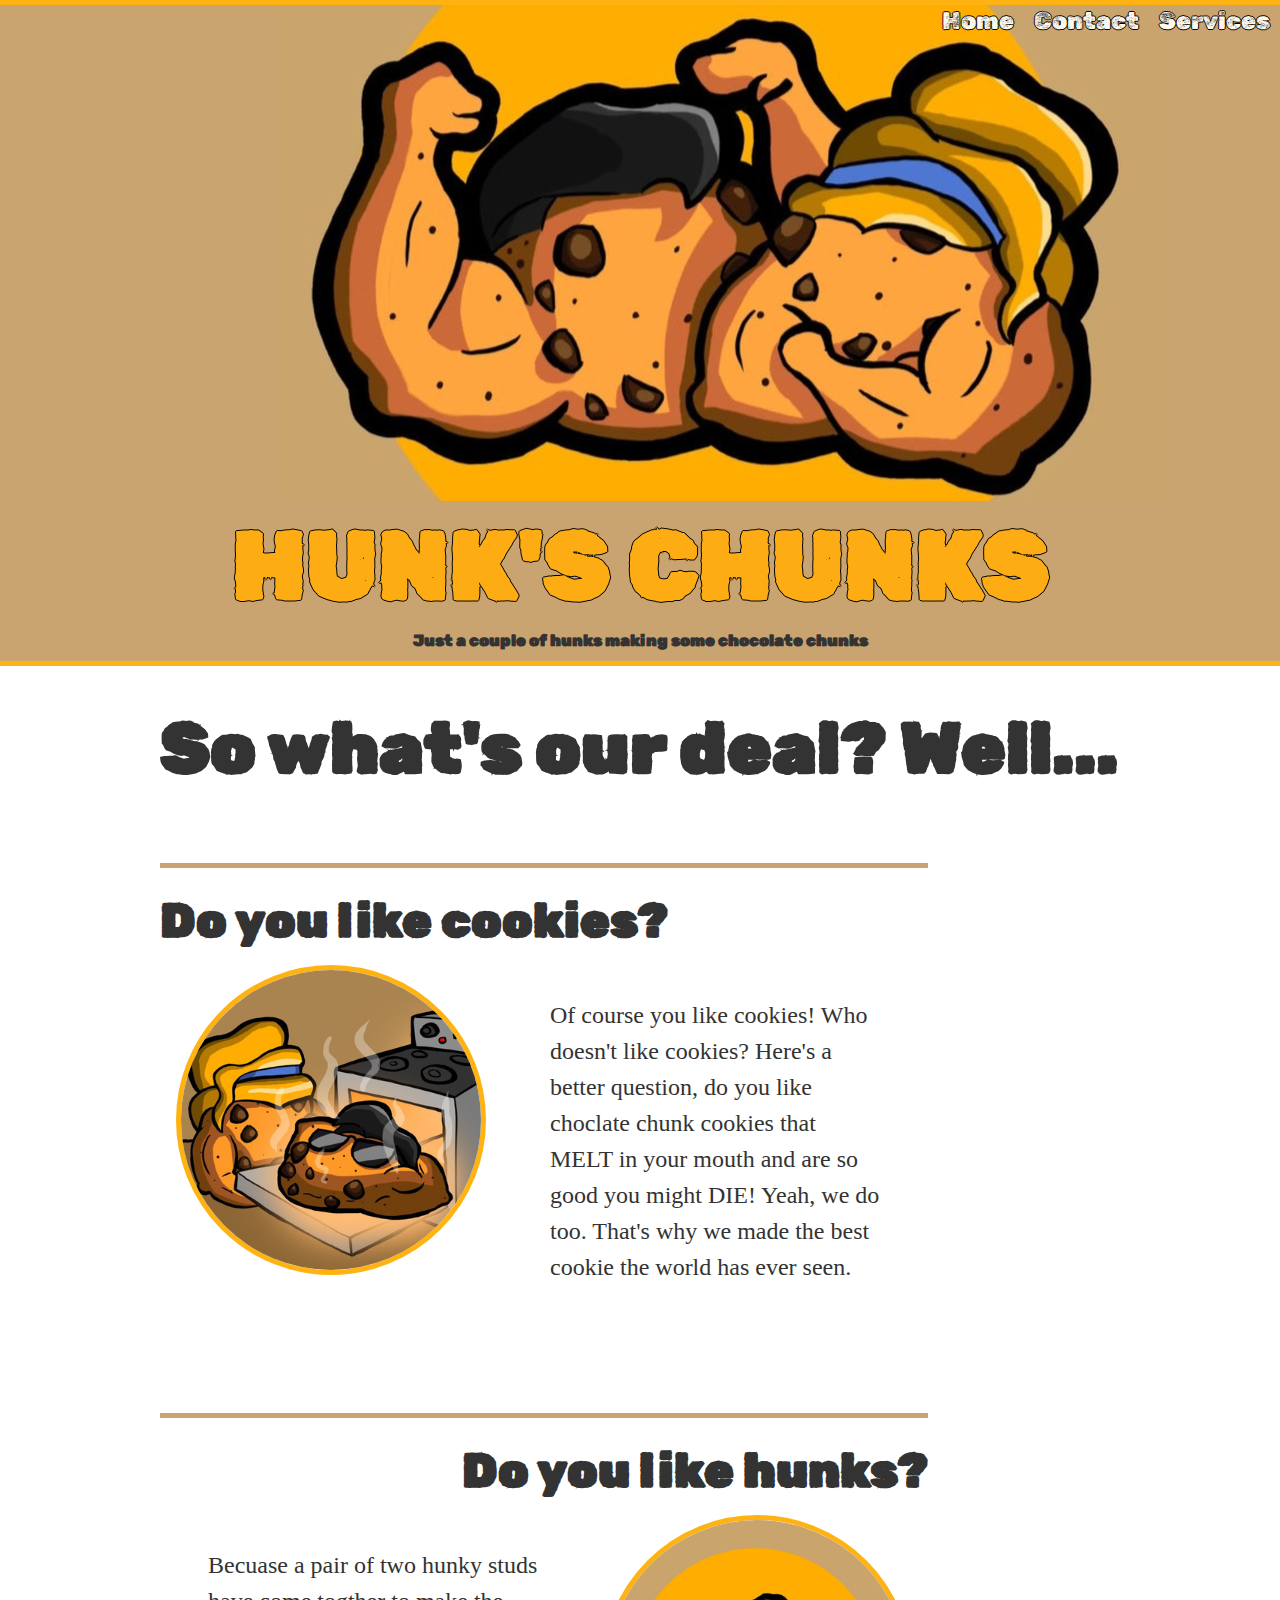
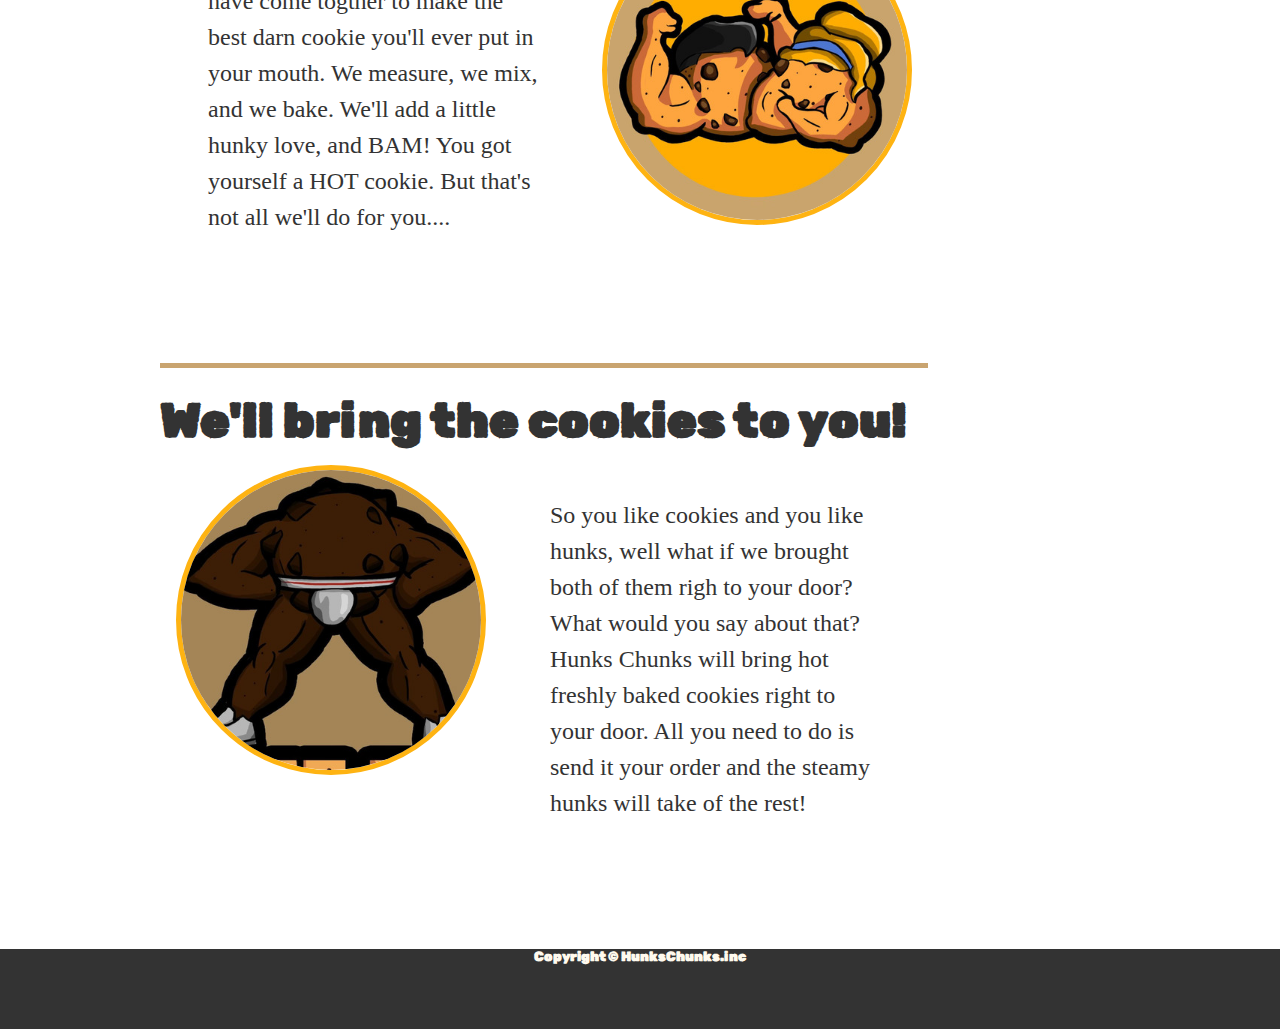
<file: index.html>
<!DOCTYPE html>
<html>
  <head>
    <title>Hunk's Chunks Cookies</title>
    <meta name="viewport" content="width=device-width, initial-scale=1.0">
    <link rel="stylesheet" href="./hunks.css">
    <link rel="preconnect" href="https://fonts.googleapis.com">
    <link rel="preconnect" href="https://fonts.gstatic.com" crossorigin>
    <link href="https://fonts.googleapis.com/css2?family=Rubik+Dirt&display=swap" rel="stylesheet">

    <style>
      img {
        border-radius: 50%;
        margin: 1em;
        height: 300px;
        border: 5px solid;
        border-color: #feb312;
      }
    </style>
  </head>
  <body>
    <div class="header">
      <nav>
        <ul class="list">
          <li class="list-item"><a href="./index.html" class="nav-link">Home</a></li>
          <li class="list-item"><a href="./contact.html" class="nav-link">Contact</a></li>
          <li class="list-item"><a href="./services.html" class="nav-link">Services</a></li>
        </ul>
      </nav>
    </div>
    <div class="company-name">
      <div>
        <h1>HUNK'S CHUNKS</h1>
        <h4 style="text-align: center; position: relative;">Just a couple of hunks making some chocolate chunks</h4>
        </div>
    </div>

    <div class="main-info">
      <h2>So what's our deal? Well...</h2>
      <div class="info-box" style="text-align: left;">
        <h3>Do you like cookies?</h3>
        <ul style="display: flex; flex-direction: row;">
          <li>
            <img  src="./Images/oven.jpg" alt="Hunks in an oven">
          </li>
          <li>
            <p class="text-info">Of course you like cookies! Who doesn't like cookies? Here's a better question, 
              do you like choclate chunk cookies that MELT in your mouth and are so good you might 
              DIE! Yeah, we do too. That's why we made the best cookie the world has ever seen.</p>
            </li>
        </ul>
      </div>
      
      <div class="info-box">
        <h3 style="text-align: right;">Do you like hunks?</h3>
        <ul style="display: flex; flex-direction: row;">
          <li>
            <p class="text-info">Becuase a pair of two hunky studs have come togther to make the best darn cookie 
              you'll ever put in your mouth. We measure, we mix, and we bake. We'll add a little hunky 
              love, and BAM! You got yourself a HOT cookie. But that's not all we'll do for you....</p>
   </li>
          <li>
            <img src="./Images/hunks_chunks_logo_mini2.jpg" alt="Hunks flexin" style="margin-left: 1em">
          </li>
        </ul>
      </div>
      
      <div class="info-box">
        <h3 style="text-align: left;">We'll bring the cookies to you!</h3>
        <ul style="display: flex; flex-direction: row;">
          <li>
            <img src="./Images/fudge.jpg" alt="A big 'ol hunk">
          </li>
          <li>
            <p class="text-info">So you like cookies and you like hunks, well what if we brought both of them righ to your door? What would you say about that? Hunks Chunks will bring hot freshly baked cookies right to your door. All you need to do is send it your order and the steamy hunks will take of the rest!</p>
          </li>
        </ul>
      </div>
    </div>
      
    </div>

    <footer class="footer">
      <h5>Copyright &copy; HunksChunks.inc </h5>
    </footer>
  </body>
</html>
</file>
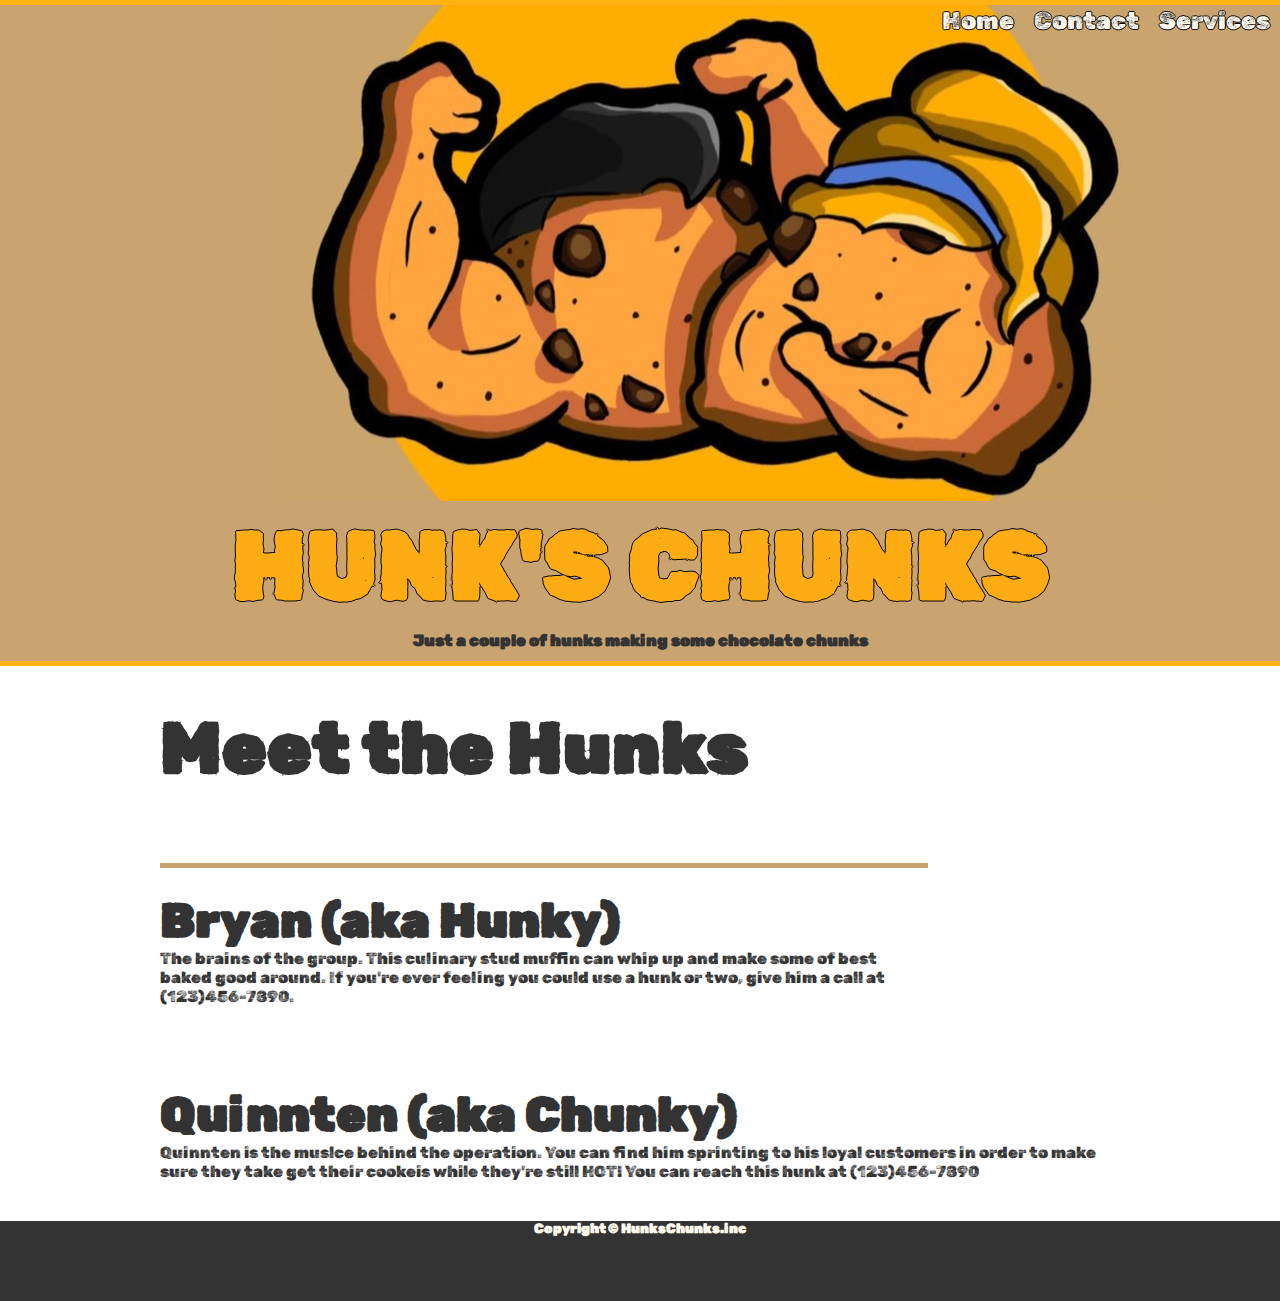
<file: contact.html>
<!DOCTYPE html>
<html>
  <head>
    <title>Hunk's Chunks Cookies</title>
    <meta name="viewport" content="width=device-width, initial-scale=1.0">
    <link rel="stylesheet" href="./hunks.css">
    <link rel="preconnect" href="https://fonts.googleapis.com">
    <link rel="preconnect" href="https://fonts.gstatic.com" crossorigin>
    <link href="https://fonts.googleapis.com/css2?family=Rubik+Dirt&display=swap" rel="stylesheet">
  </head>
  <body>
    <div class="header">
      <nav>
        <ul class="list">
          <li class="list-item"><a href="./index.html" class="nav-link">Home</a></li>
          <li class="list-item"><a href="./contact.html" class="nav-link">Contact</a></li>
          <li class="list-item"><a href="./services.html" class="nav-link">Services</a></li>
        </ul>
      </nav>
    </div>
    <div class="company-name">
      <div>
        <h1 >HUNK'S CHUNKS</h1>
        <h4 style="text-align: center; position: relative;">Just a couple of hunks making some chocolate chunks</h4>
      </div>
    </div>

    <div class="main-info">
      <h2>Meet the Hunks</h2>
      <div class="info-box">
        <h3>Bryan (aka Hunky)</h3>
        <p>The brains of the group. This culinary stud muffin can whip up and make some of best baked good around. If you're ever feeling you could use a hunk or two, give him a call at (123)456-7890.
        </p>
      </div class="info-box">
        <h3>Quinnten (aka Chunky)</h3>
        <p>Quinnten is the muslce behind the operation. You can find him sprinting to his loyal customers in order to make sure they take get their cookeis while they're still HOT! You can reach this hunk at (123)456-7890</p>
    </div>

    <footer class="footer">
      <h5 style="margin-top: 2em;">Copyright &copy; HunksChunks.inc </h5>
    </footer>
  </body>
</html>
</file>
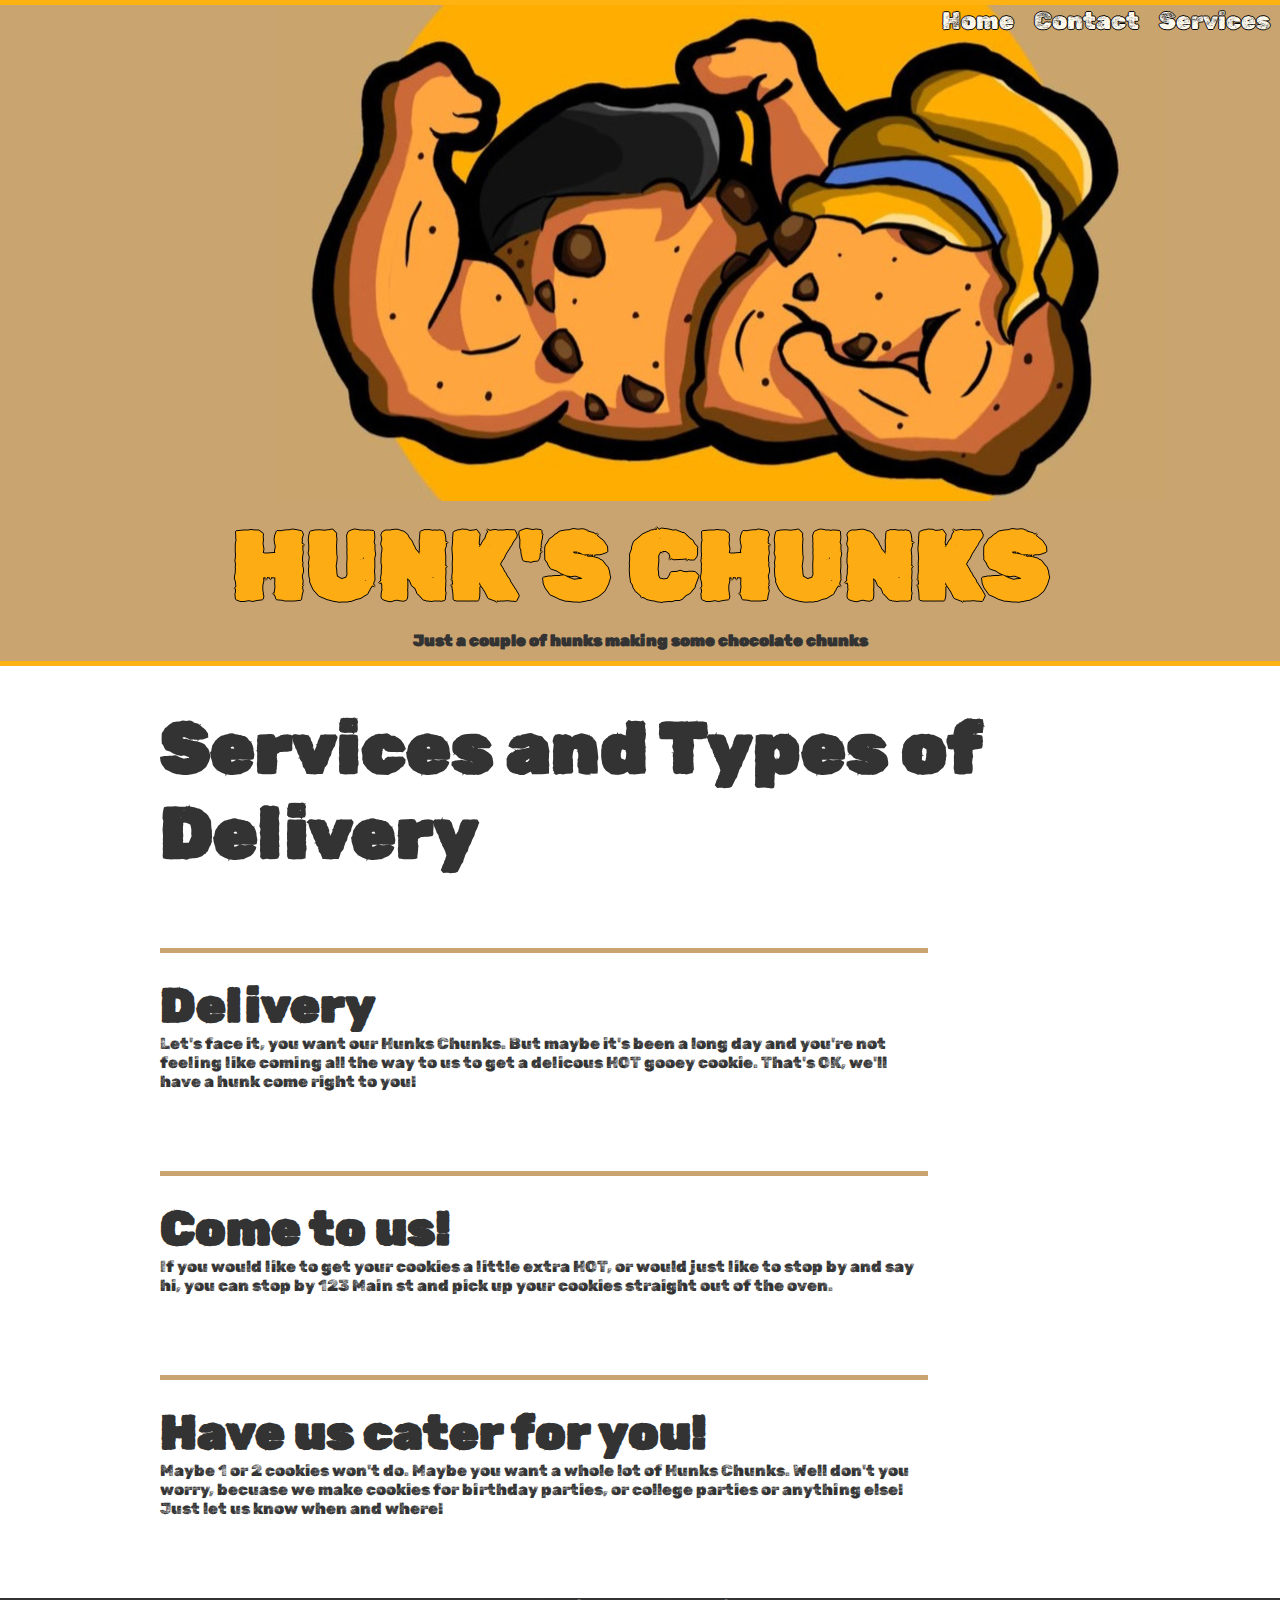
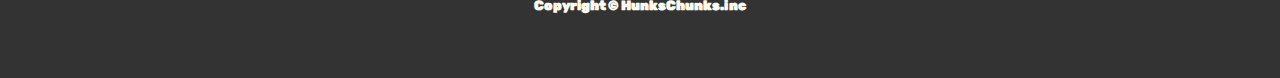
<file: services.html>
<!DOCTYPE html>
<html>
  <head>
    <title>Hunk's Chunks Cookies</title>
    <meta name="viewport" content="width=device-width, initial-scale=1.0">
    <link rel="stylesheet" href="./hunks.css">
    <link rel="preconnect" href="https://fonts.googleapis.com">
    <link rel="preconnect" href="https://fonts.gstatic.com" crossorigin>
    <link href="https://fonts.googleapis.com/css2?family=Rubik+Dirt&display=swap" rel="stylesheet">

    <style>
      h1{
        text-shadow: -1px 0 black, 0 1px black, 1px 0 black, 0 -1px black;
        color: #feac14;
        font-size: 96px;
        text-align: center;
        padding: .5rem;
      }
    </style>
  </head>
  <body>
    <div class="header">
      <nav>
        <ul class="list">
          <li class="list-item"><a href="./index.html" class="nav-link">Home</a></li>
          <li class="list-item"><a href="./contact.html" class="nav-link">Contact</a></li>
          <li class="list-item"><a href="./services.html" class="nav-link">Services</a></li>
        </ul>
      </nav>
    </div>
    <div class="company-name">
      <div>
        <h1 >HUNK'S CHUNKS</h1>
        <h4 style="text-align: center; position: relative;">Just a couple of hunks making some chocolate chunks</h4>
      </div>
    </div>

    <div class="main-info">
      <h2>Services and Types of Delivery</h2>
      <div class="info-box">
        <h3>Delivery</h3>
        <p>Let's face it, you want our Hunks Chunks. But maybe it's been a long day and you're not feeling like coming all the way to us to get a delicous HOT gooey cookie. That's OK, we'll have a hunk come right to you!</p>
      </div>
      <div class="info-box">
        <h3>Come to us!</h3>
        <p>If you would like to get your cookies a little extra HOT, or would just like to stop by and say hi, you can stop by 123 Main st and pick up your cookies straight out of the oven.</p>
      </div>
      <div class="info-box">
        <h3>Have us cater for you!</h3>
        <p>Maybe 1 or 2 cookies won't do. Maybe you want a whole lot of Hunks Chunks. Well don't you worry, becuase we make cookies for birthday parties, or college parties or anything else! Just let us know when and where!</p>
      </div>
    </div>
    <footer class="footer" style="width: 100%;">
      <h5>Copyright &copy; HunksChunks.inc </h5>
    </footer>
  </body>
</html>
</file>
<file: hunks.css>
:root {
  --color-primary: #feb312;
  --color-secondary: #fffaee;
  --color-tertiary: #c9a470;
  --color-text: #333;
}

*{
  margin: 0;
  padding: 0;
}

html {
  -webkit-text-size-adjust: 100%;
  font: sans-serif;
  margin: 0px;
  padding: 0px;
  width: 100%;
  height: 100%;
}

body {
  color: var(--color-text);
  font-weight: normal;
  margin: 0px;
  padding: 0px;
  width: 100%;
  height: 100%;
  font-family: 'Rubik Dirt', cursive;
}

h1 {
  text-shadow: -1px 0 black, 0 1px black, 1px 0 black, 0 -1px black;
  color: #feac14;
  font-size: 96px;
  text-align: center;
  padding: .5rem;
}

h2 {
  font-size: 72px;
  margin-bottom: 1em;
}

h3 {
  font-size: 48px; 
  margin-top: .5em;
}

ul, ol {
  list-style: none;
}

a {
  text-decoration: none;
  color: var(--color-text);
  cursor: pointer;
}

.list {
  display: flex;
  flex-direction: row;
  float: right;
}

.list-item {
  margin: 2px 10px;
}

.nav-link{
  color: var(--color-secondary);
  text-shadow: -1px 0 black, 0 1px black, 1px 0 black, 0 -1px black;
  font-size: 24px;
}

.nav-link:hover {
  color: var(--color-primary);
}

.header{
  background-image: url("./Images/header.jpg");
  width: 100%;
  margin: 0;
  max-height: 31em;
  height: 100%;
  border-top: solid;
  border-color:  var(--color-primary);
  border-width: 5px;
}

.company-name {
  background-color: var(--color-tertiary);
  width: 100%;
  height: 10em;
  border-bottom: solid;
  border-color:  var(--color-primary);
  border-width: 5px;
}

.footer {
  background-color: #333;
  width: 100%;
  color: var(--color-secondary);
  max-height: 5em;
  height: 100%;
  text-align: center;
}

.main-info{
  margin: 2.5em 10em;
}

.info-box {
  max-width: 80%;
  width: 100%;
  border-top: 5px solid;
  border-color: var(--color-tertiary);
  margin-bottom: 5em;
}

.text-info {
  margin: 2em;
  font-family: "Open Sans";
  line-height: 1.5;
  font-size: 24px;
}
</file>
